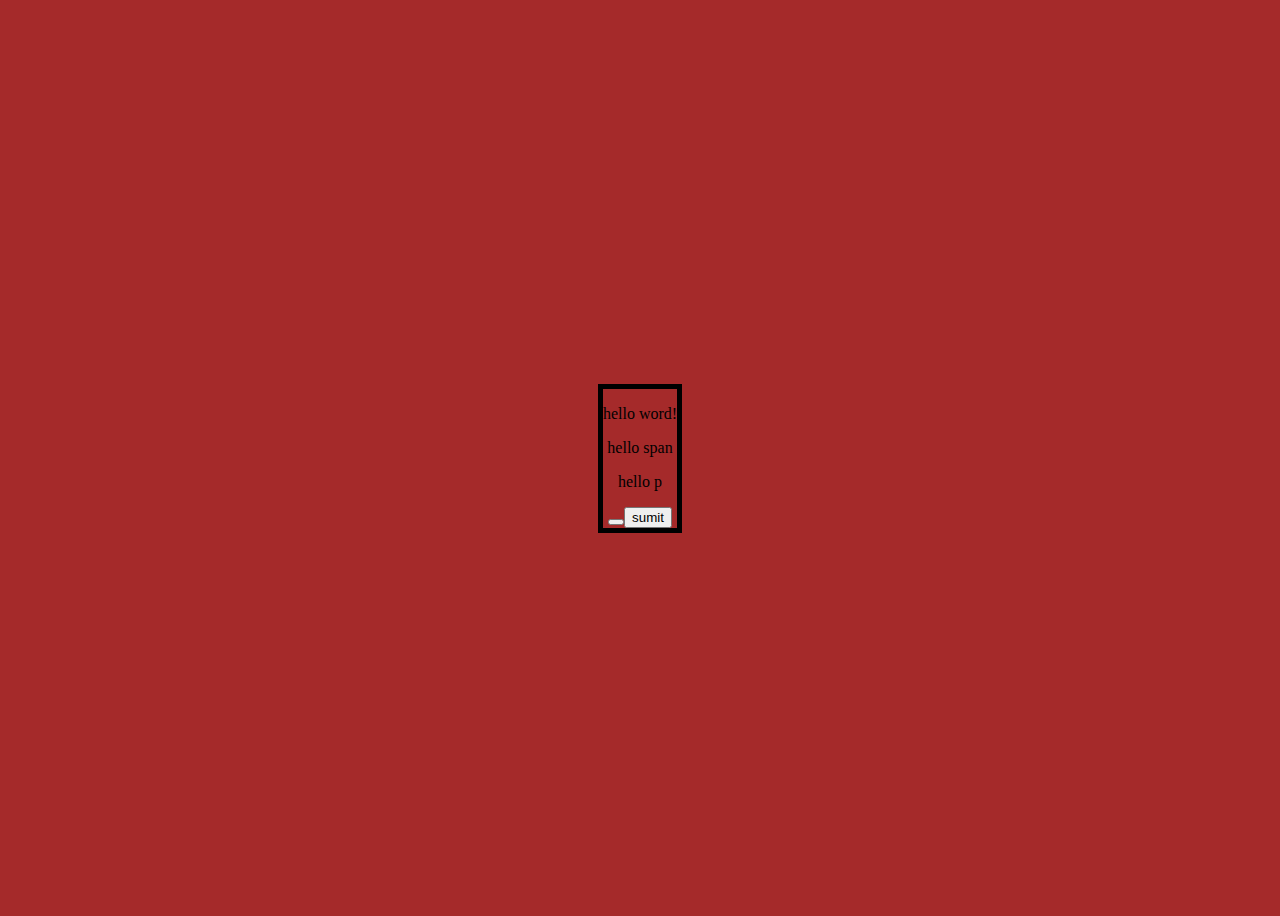
<file: index.html>
<!DOCTYPE html>
<html lang="en">
<head>
    <meta charset="UTF-8">
    <meta name="viewport" content="width=device-width, initial-scale=1.0">
    <title>Document</title>
    <link rel="stylesheet" href="index.css">
</head>
<body>
    <div>
    <p>hello word!</p>
    
        
         <span>hello span</span>
         
         <p>hello p</p>
             <button>
            <button>sumit</button>
         </button>
    </div>

</body>
</html>
</file>
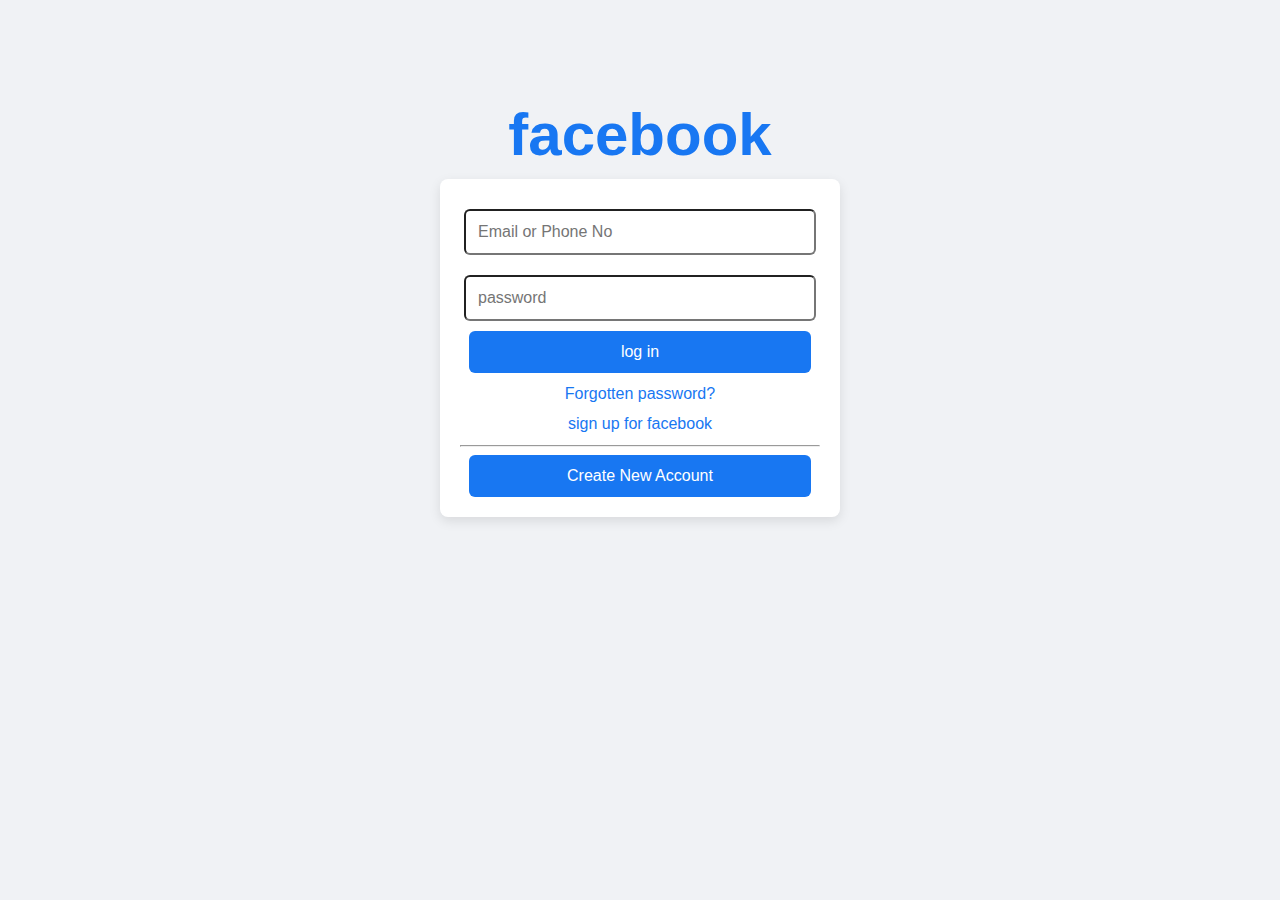
<file: facebook page/index.html>
<!DOCTYPE html>
<html lang="en">
<head>
    <meta charset="UTF-8">
    <meta name="viewport" content="width=device-width, initial-scale=1.0">
    <title>Facebook login</title>
    <link rel="stylesheet" href="index.css">
</head>
<body>
    <div class="container">
        <div class="facebook-logo">facebook</div>
        <div class="login-box">
        <input type="text"
        placeholder="Email or Phone No" />
        <input type="password"
        placeholder="password" />
        <button>log in</button>
        <a haref="#">Forgotten password?</a>
        <a haref="#">sign up for facebook</a>
        <hr /> 
        <button class="Create-btn">Create New Account</button>
        </div>
</div>
</body>
</html>
</file>
<file: index.css>
a{
    color:green;
}
div{
    border: 5px solid black ;
    
}

 body{
    background-color: brown;
    display: flex;
    align-items: center;
    justify-content: center;
    text-align: center;
    height: 100svh;
 }
</file>
<file: facebook page/index.css>
body{
    margin: 0;
    padding: 0;
    font-family:Arial, sans-serif ;
    background-color: #f0f2f5;
}

.container {
    display: flex;
    flex-direction: column;
    align-items: center;
    margin-top: 100px;   
}

.facebook-logo {
    color: #1877f2;
    font-size: 60px;
    font-weight:bold ;
    margin-bottom: 10px;
}

.login-box{
    background-color:white ;
    padding: 20px;
    width: 360px;
    box-shadow: 0 4px 12px rgba(0,0,0,0.1);
    border-radius: 8px;
    text-align: center;
}

.login-box input{
    width: 90%;
    padding: 12px;
    margin: 10px 0;
    border-radius: 6px;
    font-size: 16px;
}

.login-box button{
    width: 95%;
    padding: 12px;
    background-color: #1877f2;
    color: white;
    font-size: 16px;
    border: none;
    border-radius: 6px;
    cursor: pointer;
}

.login-box a{
    display: block;
    margin: 12px 0;
    color: #1877f2;
    text-decoration: none;
}

.create-btn{
    background-color: #42b72a;
    margin-top: 20px;
}
</file>
